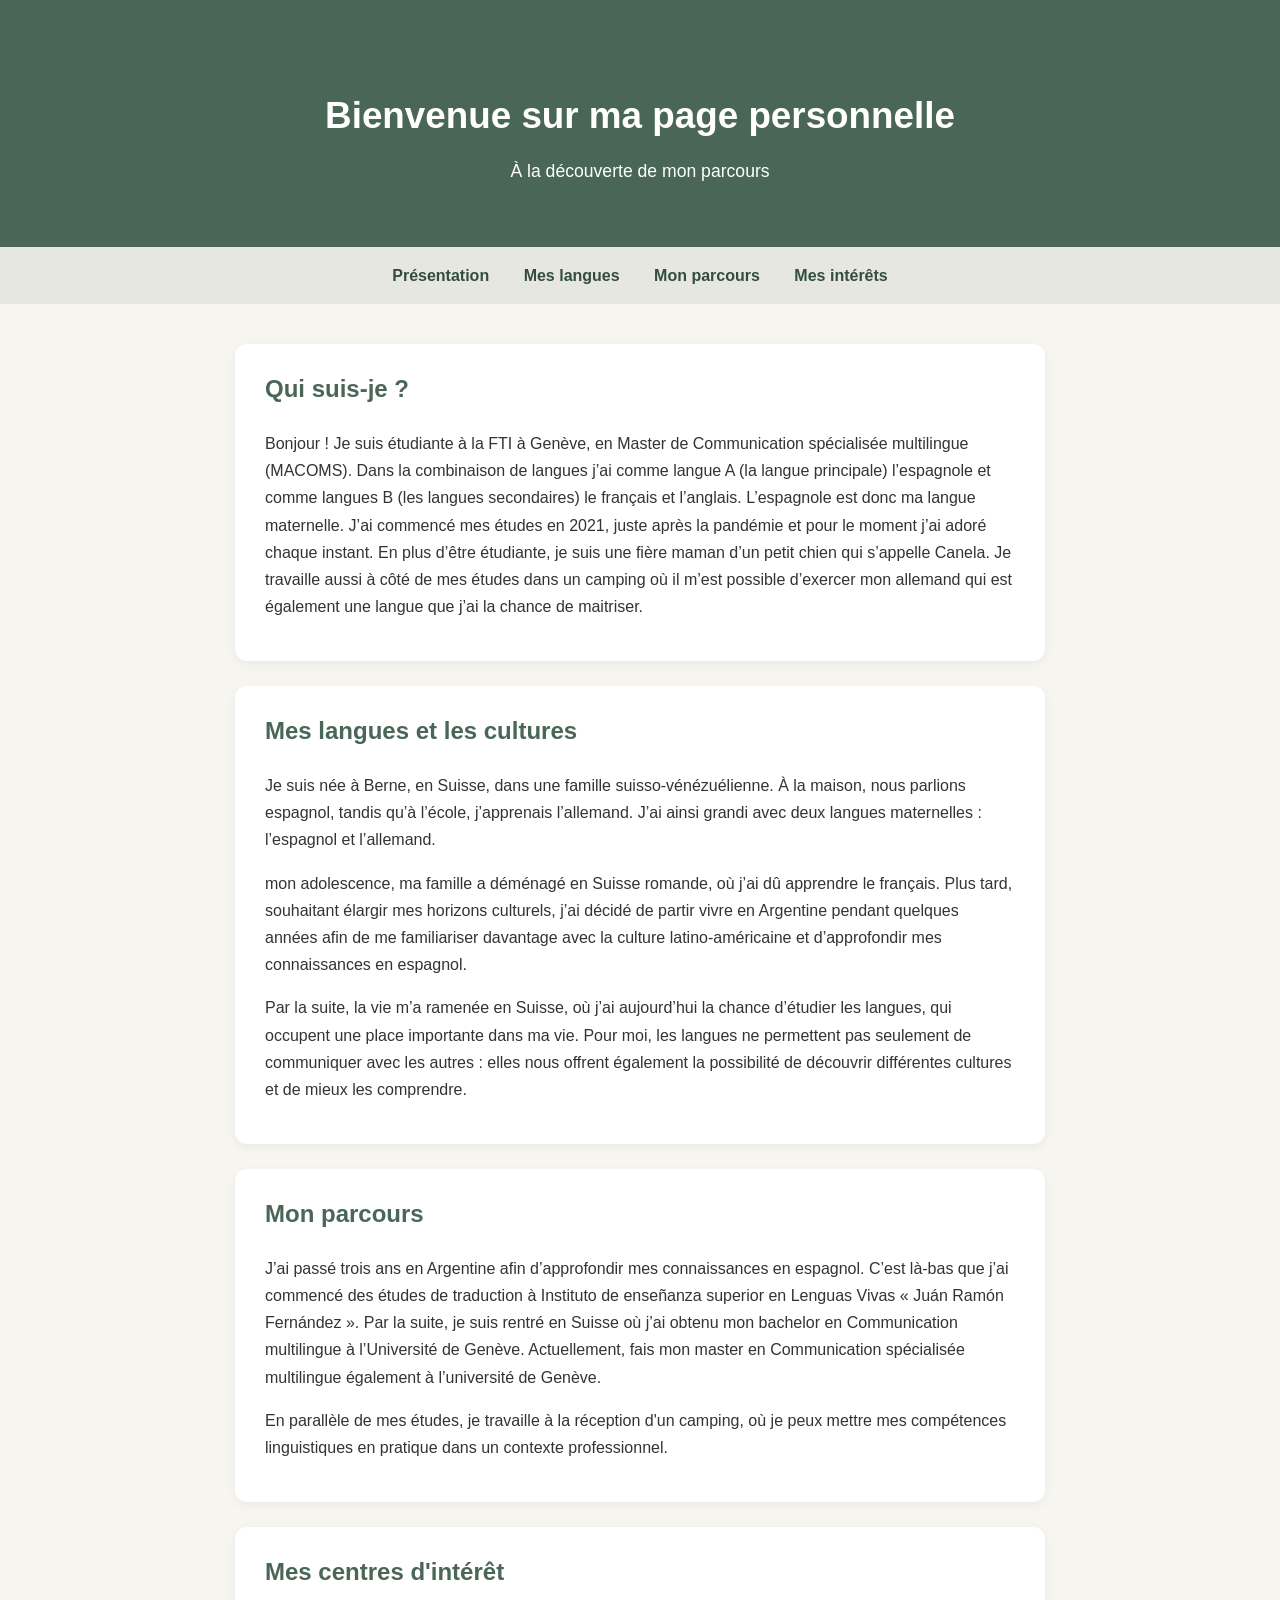
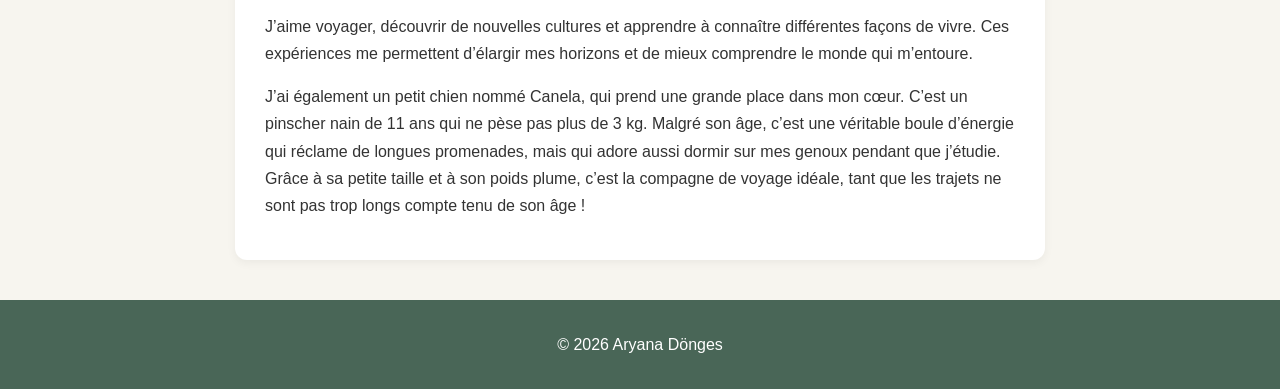
<file: index.html>
<!DOCTYPE html>
<html lang="fr">
<head>
    <meta charset="UTF-8">
    <meta name="viewport" content="width=device-width, initial-scale=1.0">
    <title>Bienvenue sur la page d'Aryana</title>
    <link rel="stylesheet" href="style.css">
</head>

<body>

    <header>
        <h1>Bienvenue sur ma page personnelle</h1>
        <p>À la découverte de mon parcours</p>
    </header>

    <nav>
        <a href="#presentation">Présentation</a>
        <a href="#langues">Mes langues</a>
        <a href="#parcours">Mon parcours</a>
        <a href="#interets">Mes intérêts</a>
    </nav>

    <main>

        <section id="presentation">
            <h2>Qui suis-je ?</h2>
            <p>
                Bonjour ! Je suis étudiante à la FTI à Genève, en Master de Communication spécialisée multilingue (MACOMS). Dans la combinaison de langues j’ai comme langue A (la langue principale) l’espagnole et comme langues B (les langues secondaires) le français et l’anglais. L’espagnole est donc ma langue maternelle. J’ai commencé mes études en 2021, juste après la pandémie et pour le moment j’ai adoré chaque instant. En plus d’être étudiante, je suis une fière maman d’un petit chien qui s’appelle Canela. Je travaille aussi à côté de mes études dans un camping où il m’est possible d’exercer mon allemand qui est également une langue que j’ai la chance de maitriser.
            </p>
        </section>

        <section id="langues">
            <h2>Mes langues et les cultures</h2>
            <p>
                Je suis née à Berne, en Suisse, dans une famille suisso-vénézuélienne. À la maison, nous parlions espagnol, tandis qu’à l’école, j’apprenais l’allemand. J’ai ainsi grandi avec deux langues maternelles : l’espagnol et l’allemand. 
            </p>
            <p>
                mon adolescence, ma famille a déménagé en Suisse romande, où j’ai dû apprendre le français. Plus tard, souhaitant élargir mes horizons culturels, j’ai décidé de partir vivre en Argentine pendant quelques années afin de me familiariser davantage avec la culture latino-américaine et d’approfondir mes connaissances en espagnol.
            </p> 
            <p>
                Par la suite, la vie m’a ramenée en Suisse, où j’ai aujourd’hui la chance d’étudier les langues, qui occupent une place importante dans ma vie. Pour moi, les langues ne permettent pas seulement de communiquer avec les autres : elles nous offrent également la possibilité de découvrir différentes cultures et de mieux les comprendre.
            </p>

            </p>
        </section>

        <section id="parcours">
            <h2>Mon parcours</h2>
            <p>
                J’ai passé trois ans en Argentine afin d’approfondir mes connaissances en espagnol. C’est là-bas que j’ai commencé des études de traduction à Instituto de enseñanza superior en Lenguas Vivas « Juán Ramón Fernández ». Par la suite, je suis rentré en Suisse où j’ai obtenu mon bachelor en Communication multilingue à l’Université de Genève. Actuellement, fais mon master en Communication spécialisée multilingue également à l’université de Genève.
            </p>
            <p>
                En parallèle de mes études, je travaille à la réception
                d'un camping, où je peux mettre mes compétences
                linguistiques en pratique dans un contexte professionnel.
            </p>
        </section>

        <section id="interets">
            <h2>Mes centres d'intérêt</h2>
            <p>
               J’aime voyager, découvrir de nouvelles cultures et apprendre à connaître différentes façons de vivre. Ces expériences me permettent d’élargir mes horizons et de mieux comprendre le monde qui m’entoure.
            </p>
            <p>
                J’ai également un petit chien nommé Canela, qui prend une grande place dans mon cœur. C’est un pinscher nain de 11 ans qui ne pèse pas plus de 3 kg. Malgré son âge, c’est une véritable boule d’énergie qui réclame de longues promenades, mais qui adore aussi dormir sur mes genoux pendant que j’étudie. Grâce à sa petite taille et à son poids plume, c’est la compagne de voyage idéale, tant que les trajets ne sont pas trop longs compte tenu de son âge !
            </p>
        </section>

    </main>

    <footer>
        <p>&copy; 2026 Aryana Dönges</p>
    </footer>

</body>
</html>
</file>
<file: style.css>
/* Style général de la page */
* {
    box-sizing: border-box;
}

body {
    margin: 0;
    font-family: Arial, sans-serif;
    background-color: #f7f5ef;
    color: #333333;
    line-height: 1.7;
}

/* En-tête */
header {
    background-color: #496657;
    color: white;
    text-align: center;
    padding: 60px 20px;
}

header h1 {
    font-size: 2.3rem;
    margin-bottom: 10px;
}

header p {
    font-size: 1.1rem;
    margin: 0;
}

/* Barre de navigation */
nav {
    background-color: #e6e8df;
    text-align: center;
    padding: 15px;
}

nav a {
    color: #344d3f;
    text-decoration: none;
    margin: 0 15px;
    font-weight: bold;
}

nav a:hover {
    color: #a16c49;
    text-decoration: underline;
}

/* Contenu principal */
main {
    max-width: 850px;
    margin: 40px auto;
    padding: 0 20px;
}

/* Sections */
section {
    background-color: white;
    padding: 25px 30px;
    margin-bottom: 25px;
    border-radius: 12px;
    box-shadow: 0 3px 10px rgba(0, 0, 0, 0.05);
}

section h2 {
    color: #496657;
    margin-top: 0;
}

/* Pied de page */
footer {
    background-color: #496657;
    color: white;
    text-align: center;
    padding: 15px;
    margin-top: 40px;
}

/* Adaptation aux petits écrans */
@media (max-width: 600px) {
    header h1 {
        font-size: 1.7rem;
    }

    nav a {
        display: inline-block;
        margin: 5px 8px;
    }

    section {
        padding: 20px;
    }
}
</file>
